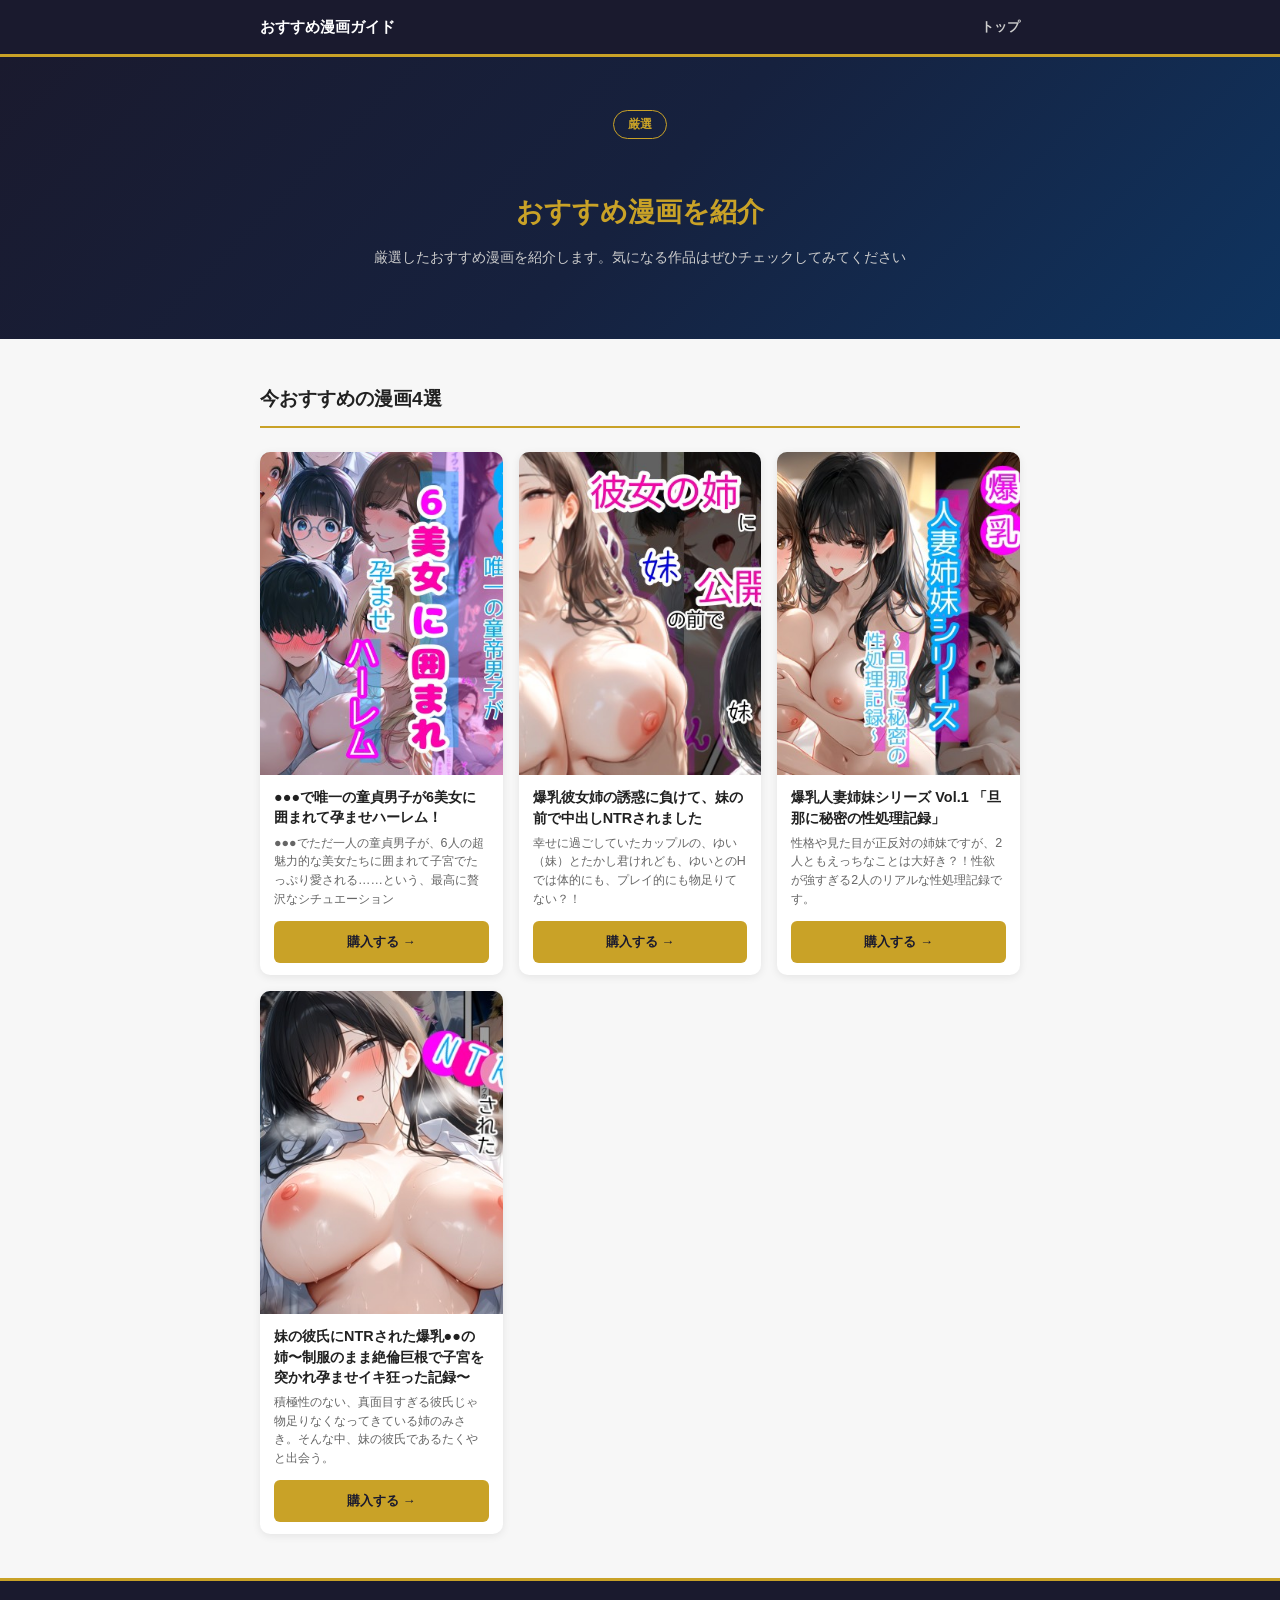
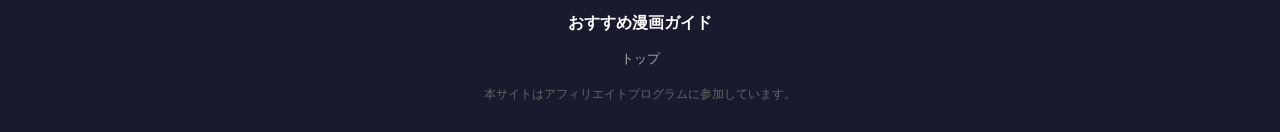
<file: index.html>
<!DOCTYPE html>
<html lang="ja">
<head>
  <meta charset="UTF-8" />
  <meta name="viewport" content="width=device-width, initial-scale=1.0" />
  <!-- ★ サイトタイトルを変更してください -->
  <title>おすすめ漫画ガイド｜おすすめ漫画を厳選紹介</title>
  <meta name="description" content="おすすめ漫画を厳選してご紹介。アニメ化話題作から隠れた名作まで、ジャンル別にまとめました。">
  <link rel="stylesheet" href="https://cdnjs.cloudflare.com/ajax/libs/font-awesome/6.5.0/css/all.min.css" />
  <link rel="stylesheet" href="style.css" />
</head>
<body>

<header>
  <div class="header-inner">
    <!-- ★ サイト名を変更してください -->
    <div class="site-name">おすすめ漫画ガイド</div>
    <nav>
      <a href="index.html">トップ</a>
    </nav>
  </div>
</header>

<section class="hero">
  <div class="hero-inner">
    <!-- ★ ラベル文字を変更してください -->
    <p class="hero-label">厳選</p>
    <!-- ★ メインキャッチコピーを変更してください -->
    <h1><br><span>おすすめ漫画を紹介</span></h1>
    <!-- ★ サブテキストを変更してください -->
    <p class="hero-desc">厳選したおすすめ漫画を紹介します。気になる作品はぜひチェックしてみてください</p>
  </div>
</section>

<section class="manga-section">
  <div class="inner">
    <!-- ★ セクションタイトルを変更してください -->
    <h2 class="sec-title">今おすすめの漫画4選</h2>

    <div class="manga-grid">

      <!-- ===== 漫画カード① ===== -->
      <!-- 画像: images/manga1.jpg を配置してください -->
      <!-- ジャンル・タイトル・説明文は manga1.html を編集してください -->
      <div class="manga-card" onclick="window.open('https://www.dmm.co.jp/dc/doujin/-/detail/=/cid=d_787149/?utm_medium=dmm_affiliate&utm_source=Ryuichi07-023&utm_term=fanza.co.jp&utm_campaign=affiliate_toolbar_sp&utm_content=link', '_blank')">
        <div class="manga-img-wrap">
          <div class="manga-img-placeholder">
            <i class="fa-regular fa-image"></i>
            images/manga1.jpg
          </div>
          <img src="images/manga1.jpg" alt="サンプル漫画①" onerror="this.style.display='none'">
        </div>
        <div class="manga-card-body">
          <h3>●●●で唯一の童貞男子が6美女に囲まれて孕ませハーレム！</h3>
          <p class="manga-desc">●●●でただ一人の童貞男子が、6人の超魅力的な美女たちに囲まれて子宮でたっぷり愛される……という、最高に贅沢なシチュエーション</p>
          <!-- ★ 購入ページのURLをここに入力してください -->
          <a href="https://www.dmm.co.jp/dc/doujin/-/detail/=/cid=d_787149/?utm_medium=dmm_affiliate&utm_source=Ryuichi07-023&utm_term=fanza.co.jp&utm_campaign=affiliate_toolbar_sp&utm_content=link" target="_blank" rel="nofollow" class="btn-card-purchase" onclick="event.stopPropagation()">購入する →</a>
        </div>
      </div>

      <!-- ===== 漫画カード② ===== -->
      <div class="manga-card" onclick="window.open('https://www.dmm.co.jp/dc/doujin/-/detail/=/cid=d_791727/?utm_medium=dmm_affiliate&utm_source=Ryuichi07-023&utm_term=fanza.co.jp&utm_campaign=affiliate_toolbar_sp&utm_content=link', '_blank')">
        <div class="manga-img-wrap">
          <div class="manga-img-placeholder">
            <i class="fa-regular fa-image"></i>
            images/manga2.jpg
          </div>
          <img src="images/manga2.jpg" alt="サンプル漫画②" onerror="this.style.display='none'">
        </div>
        <div class="manga-card-body">
          <h3>爆乳彼女姉の誘惑に負けて、妹の前で中出しNTRされました</h3>
          <p class="manga-desc">幸せに過ごしていたカップルの、ゆい（妹）とたかし君けれども、ゆいとのHでは体的にも、プレイ的にも物足りてない？！</p>
          <!-- ★ 購入ページのURLをここに入力してください -->
          <a href="https://www.dmm.co.jp/dc/doujin/-/detail/=/cid=d_791727/?utm_medium=dmm_affiliate&utm_source=Ryuichi07-023&utm_term=fanza.co.jp&utm_campaign=affiliate_toolbar_sp&utm_content=link" target="_blank" rel="nofollow" class="btn-card-purchase" onclick="event.stopPropagation()">購入する →</a>
        </div>
      </div>

      <!-- ===== 漫画カード③ ===== -->
      <div class="manga-card" onclick="window.open('https://www.dmm.co.jp/dc/doujin/-/detail/=/cid=d_782189/?utm_medium=dmm_affiliate&utm_source=Ryuichi07-023&utm_term=fanza.co.jp&utm_campaign=affiliate_toolbar_sp&utm_content=link', '_blank')">
        <div class="manga-img-wrap">
          <div class="manga-img-placeholder">
            <i class="fa-regular fa-image"></i>
            images/manga3.jpg
          </div>
          <img src="images/manga3.jpg" alt="サンプル漫画③" onerror="this.style.display='none'">
        </div>
        <div class="manga-card-body">
          <h3>爆乳人妻姉妹シリーズ Vol.1 「旦那に秘密の性処理記録」</h3>
          <p class="manga-desc">性格や見た目が正反対の姉妹ですが、2人ともえっちなことは大好き？！性欲が強すぎる2人のリアルな性処理記録です。</p>
          <!-- ★ 購入ページのURLをここに入力してください -->
          <a href="https://www.dmm.co.jp/dc/doujin/-/detail/=/cid=d_782189/?utm_medium=dmm_affiliate&utm_source=Ryuichi07-023&utm_term=fanza.co.jp&utm_campaign=affiliate_toolbar_sp&utm_content=link" target="_blank" rel="nofollow" class="btn-card-purchase" onclick="event.stopPropagation()">購入する →</a>
        </div>
      </div>

      <!-- ===== 漫画カード④ ===== -->
      <div class="manga-card" onclick="window.open('https://www.dmm.co.jp/dc/doujin/-/detail/=/cid=d_791727/?utm_medium=dmm_affiliate&utm_source=Ryuichi07-023&utm_term=fanza.co.jp&utm_campaign=affiliate_toolbar_sp&utm_content=link', '_blank')">
        <div class="manga-img-wrap">
          <div class="manga-img-placeholder">
            <i class="fa-regular fa-image"></i>
            images/manga4.jpg
          </div>
          <img src="images/manga4.jpg" alt="サンプル漫画④" onerror="this.style.display='none'">
        </div>
        <div class="manga-card-body">
          <h3>妹の彼氏にNTRされた爆乳●●の姉〜制服のまま絶倫巨根で子宮を突かれ孕ませイキ狂った記録〜</h3>
          <p class="manga-desc">積極性のない、真面目すぎる彼氏じゃ物足りなくなってきている姉のみさき。そんな中、妹の彼氏であるたくやと出会う。</p>
          <!-- ★ 購入ページのURLをここに入力してください -->
          <a href="https://www.dmm.co.jp/dc/doujin/-/detail/=/cid=d_791727/?utm_medium=dmm_affiliate&utm_source=Ryuichi07-023&utm_term=fanza.co.jp&utm_campaign=affiliate_toolbar_sp&utm_content=link" target="_blank" rel="nofollow" class="btn-card-purchase" onclick="event.stopPropagation()">購入する →</a>
        </div>
      </div>

      <!-- ===== 漫画カード⑤ ===== -->
      <!--
      <div class="manga-card" onclick="window.open('★購入URLをここに入力★', '_blank')">
        <div class="manga-img-wrap">
          <div class="manga-img-placeholder">
            <i class="fa-regular fa-image"></i>
            images/manga5.jpg
          </div>
          <img src="images/manga5.jpg" alt="サンプル漫画⑤" onerror="this.style.display='none'">
        </div>
        <div class="manga-card-body">
          <h3>サンプル漫画⑤</h3>
          <p class="manga-desc">じわじわと恐怖が迫ってくる心理ホラー漫画。深夜に読むのは要注意の怖さ。</p>
          <a href="★購入URLをここに入力★" target="_blank" rel="nofollow" class="btn-card-purchase" onclick="event.stopPropagation()">購入する →</a>
        </div>
      </div>
      -->

      <!-- ===== 漫画カード⑥ ===== -->
      <!--
      <div class="manga-card" onclick="window.open('★購入URLをここに入力★', '_blank')">
        <div class="manga-img-wrap">
          <div class="manga-img-placeholder">
            <i class="fa-regular fa-image"></i>
            images/manga6.jpg
          </div>
          <img src="images/manga6.jpg" alt="サンプル漫画⑥" onerror="this.style.display='none'">
        </div>
        <div class="manga-card-body">
          <h3>サンプル漫画⑥</h3>
          <p class="manga-desc">仲間との絆と成長が描かれた熱血スポーツ漫画。感動のクライマックスは涙必至。</p>
          <a href="★購入URLをここに入力★" target="_blank" rel="nofollow" class="btn-card-purchase" onclick="event.stopPropagation()">購入する →</a>
        </div>
      </div>
      -->

    </div>
  </div>
</section>


<footer>
  <div class="footer-inner">
    <!-- ★ フッターのサイト名を変更してください -->
    <p class="site-name-f">おすすめ漫画ガイド</p>
    <nav class="footer-nav">
      <a href="index.html">トップ</a>
    </nav>
    <p class="footer-note">本サイトはアフィリエイトプログラムに参加しています。</p>
  </div>
</footer>

</body>
</html>
</file>
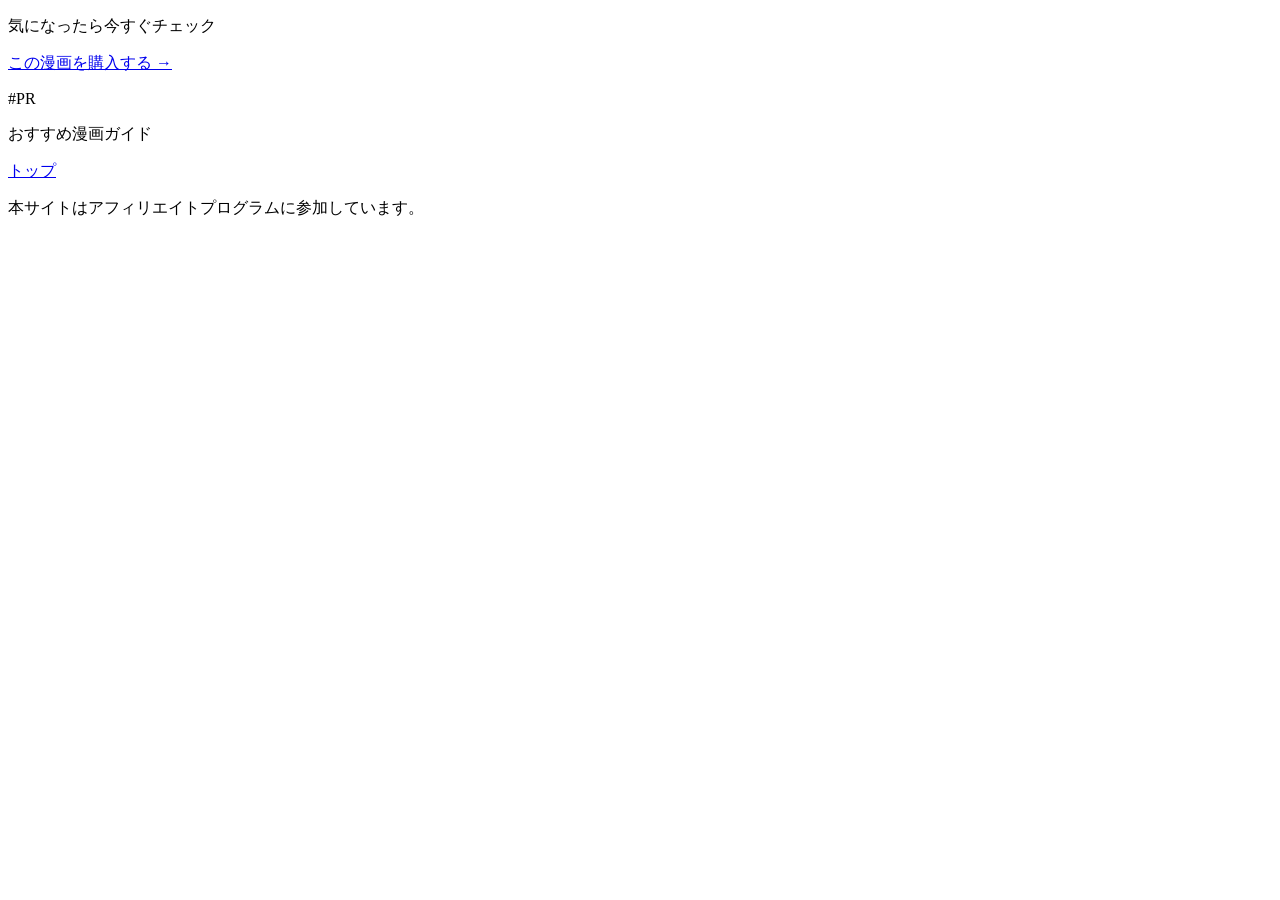
<file: manga1.html>
<!DOCTYPE html>
<html lang="ja">
<head>
  <meta charset="UTF-8" />
  <meta name="viewport" content="width=device-width, initial-scale=1.0" />
  
    <div class="article-cta">
      <p>気になったら今すぐチェック</p>
      <a href="https://www.dmm.co.jp/dc/doujin/-/detail/=/cid=d_787149/?utm_medium=dmm_affiliate&utm_source=Ryuichi07-023&utm_term=fanza.co.jp&utm_campaign=affiliate_toolbar_sp&utm_content=link" target="_blank" rel="nofollow" class="btn-sub">この漫画を購入する →</a>
      <p class="ad-label">#PR</p>
    </div>

  </div>
</div>

<footer>
  <div class="footer-inner">
    <p class="site-name-f">おすすめ漫画ガイド</p>
    <nav class="footer-nav">
      <a href="index.html">トップ</a>
    </nav>
    <p class="footer-note">本サイトはアフィリエイトプログラムに参加しています。</p>
  </div>
</footer>

</body>
</html>
</file>
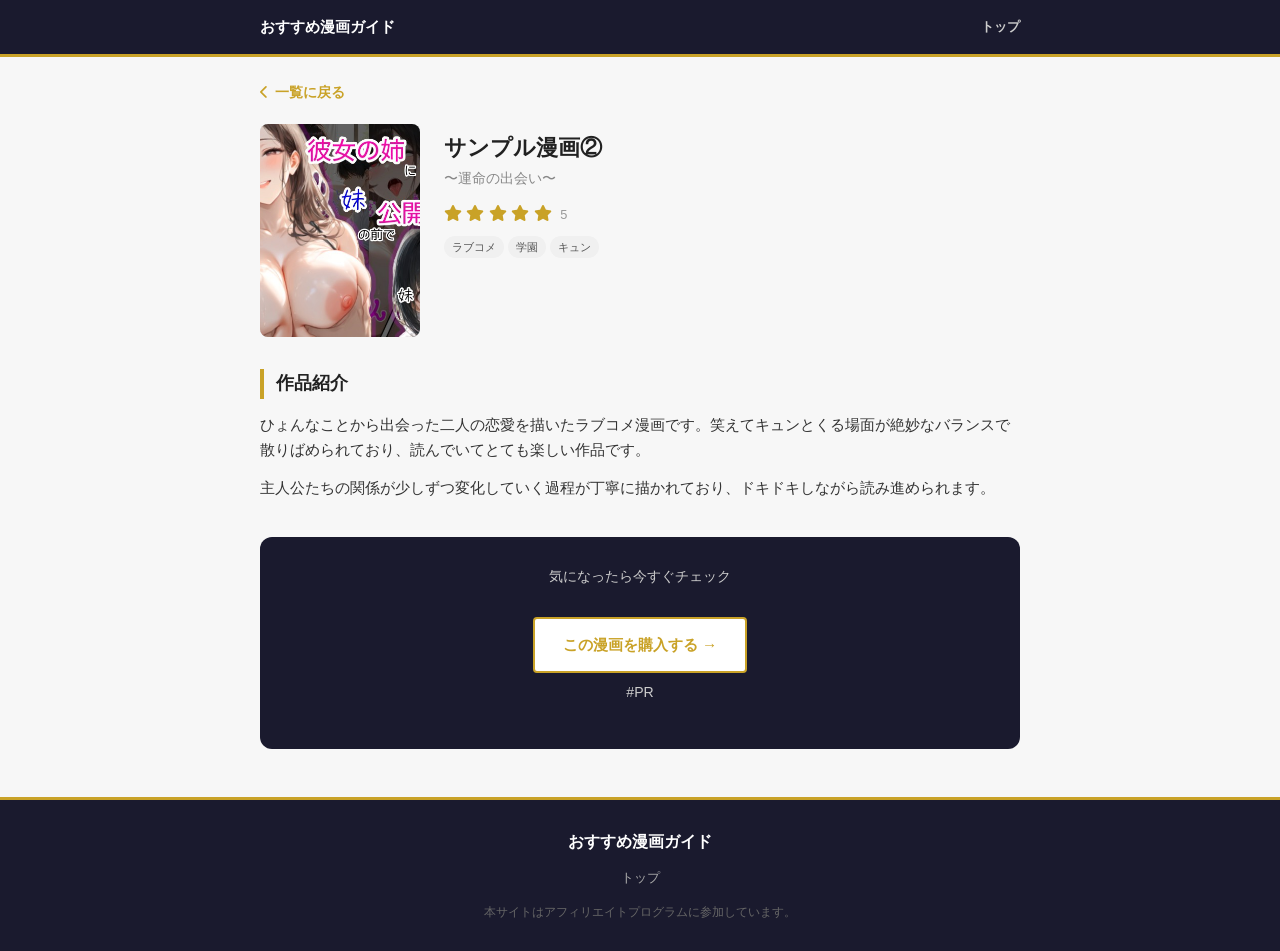
<file: manga2.html>
<!DOCTYPE html>
<html lang="ja">
<head>
  <meta charset="UTF-8" />
  <meta name="viewport" content="width=device-width, initial-scale=1.0" />
  <!-- ★ タイトルを変更してください -->
  <title>サンプル漫画②｜おすすめ漫画ガイド</title>
  <meta name="description" content="サンプル漫画②のレビュー・あらすじ・おすすめポイントを紹介します。">
  <link rel="stylesheet" href="https://cdnjs.cloudflare.com/ajax/libs/font-awesome/6.5.0/css/all.min.css" />
  <link rel="stylesheet" href="style.css" />
</head>
<body>

<header>
  <div class="header-inner">
    <div class="site-name">おすすめ漫画ガイド</div><!-- ★サイト名 -->
    <nav>
      <a href="index.html">トップ</a>
    </nav>
  </div>
</header>

<div class="article-wrap">

  <a href="index.html" class="back-link"><i class="fa-solid fa-chevron-left"></i> 一覧に戻る</a>

  <!-- ===== 漫画詳細 ここを編集 ===== -->
  <div class="manga-detail">

    <!-- 画像: images/manga2.jpg を配置してください -->
    <div class="manga-detail-img-wrap">
      <div class="manga-img-placeholder">
        <i class="fa-regular fa-image"></i>
        images/manga2.jpg
      </div>
      <img src="images/manga2.jpg" alt="サンプル漫画②" onerror="this.style.display='none'">
    </div>

    <div class="manga-detail-info">
      <h1 class="manga-detail-title">サンプル漫画②</h1><!-- ★タイトル -->
      <p class="manga-detail-subtitle">〜運命の出会い〜</p><!-- ★サブタイトル（不要なら削除可） -->
      <div class="manga-stars">
        <i class="fa-solid fa-star"></i>
            <i class="fa-solid fa-star"></i>
            <i class="fa-solid fa-star"></i>
            <i class="fa-solid fa-star"></i>
            <i class="fa-solid fa-star"></i>
        <span>5</span>
      </div>
      <div class="manga-tags">
        <span class="manga-tag">ラブコメ</span>
            <span class="manga-tag">学園</span>
            <span class="manga-tag">キュン</span>
      </div>
    </div>
  </div>
  <!-- ================================ -->

  <div class="article-body">

    <!-- ★ 説明文を変更してください -->
    <h2>作品紹介</h2>
    <p>ひょんなことから出会った二人の恋愛を描いたラブコメ漫画です。笑えてキュンとくる場面が絶妙なバランスで散りばめられており、読んでいてとても楽しい作品です。</p>
    <p style="margin-top:12px;">主人公たちの関係が少しずつ変化していく過程が丁寧に描かれており、ドキドキしながら読み進められます。</p>

    <div class="article-cta">
      <p>気になったら今すぐチェック</p>
      <a href="★購入ページURLをここに入力★" target="_blank" rel="nofollow" class="btn-sub">この漫画を購入する →</a>
      <p class="ad-label">#PR</p>
    </div>

  </div>
</div>

<footer>
  <div class="footer-inner">
    <p class="site-name-f">おすすめ漫画ガイド</p>
    <nav class="footer-nav">
      <a href="index.html">トップ</a>
    </nav>
    <p class="footer-note">本サイトはアフィリエイトプログラムに参加しています。</p>
  </div>
</footer>

</body>
</html>
</file>
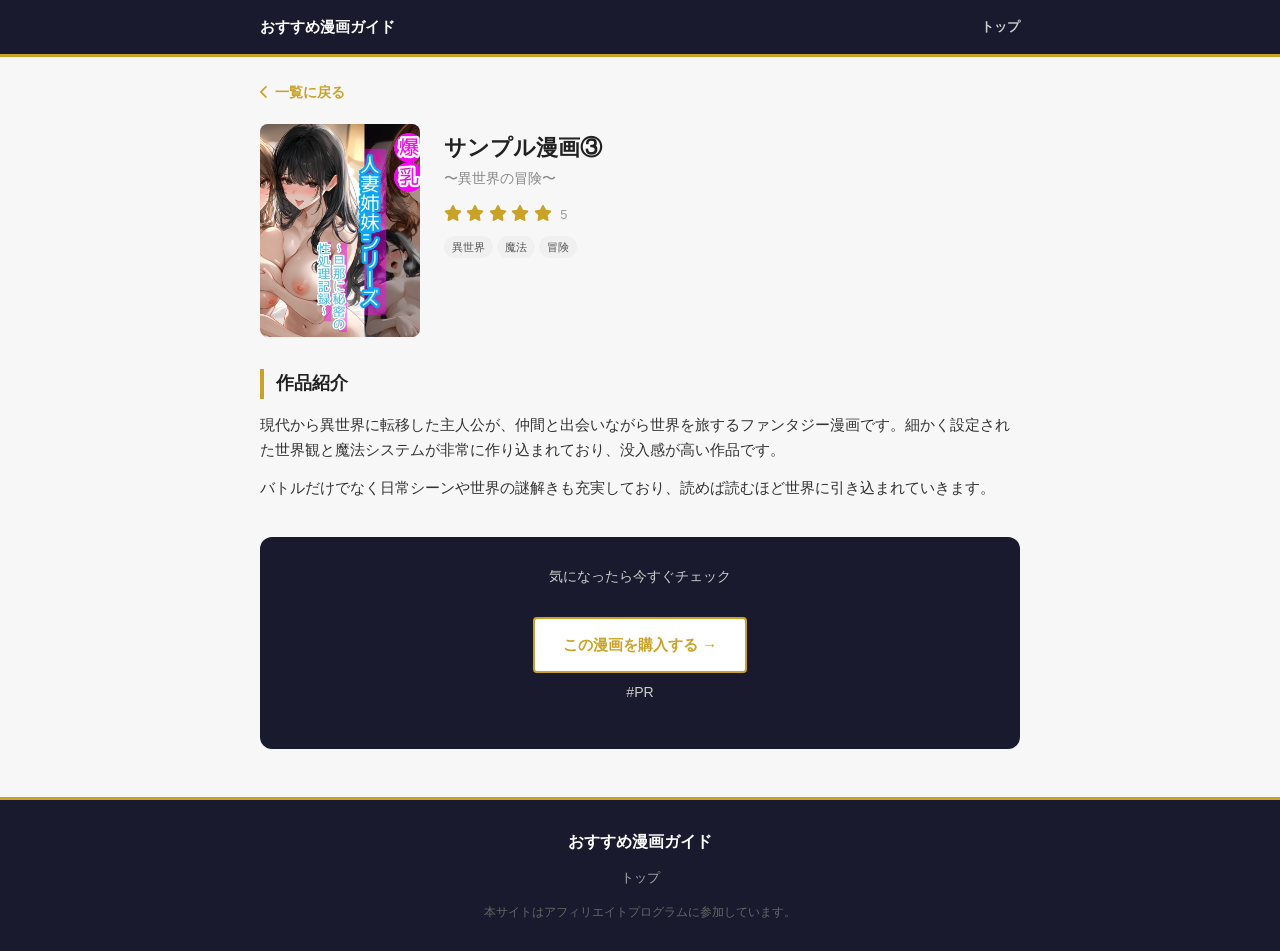
<file: manga3.html>
<!DOCTYPE html>
<html lang="ja">
<head>
  <meta charset="UTF-8" />
  <meta name="viewport" content="width=device-width, initial-scale=1.0" />
  <!-- ★ タイトルを変更してください -->
  <title>サンプル漫画③｜おすすめ漫画ガイド</title>
  <meta name="description" content="サンプル漫画③のレビュー・あらすじ・おすすめポイントを紹介します。">
  <link rel="stylesheet" href="https://cdnjs.cloudflare.com/ajax/libs/font-awesome/6.5.0/css/all.min.css" />
  <link rel="stylesheet" href="style.css" />
</head>
<body>

<header>
  <div class="header-inner">
    <div class="site-name">おすすめ漫画ガイド</div><!-- ★サイト名 -->
    <nav>
      <a href="index.html">トップ</a>
    </nav>
  </div>
</header>

<div class="article-wrap">

  <a href="index.html" class="back-link"><i class="fa-solid fa-chevron-left"></i> 一覧に戻る</a>

  <!-- ===== 漫画詳細 ここを編集 ===== -->
  <div class="manga-detail">

    <!-- 画像: images/manga3.jpg を配置してください -->
    <div class="manga-detail-img-wrap">
      <div class="manga-img-placeholder">
        <i class="fa-regular fa-image"></i>
        images/manga3.jpg
      </div>
      <img src="images/manga3.jpg" alt="サンプル漫画③" onerror="this.style.display='none'">
    </div>

    <div class="manga-detail-info">
      <h1 class="manga-detail-title">サンプル漫画③</h1><!-- ★タイトル -->
      <p class="manga-detail-subtitle">〜異世界の冒険〜</p><!-- ★サブタイトル（不要なら削除可） -->
      <div class="manga-stars">
        <i class="fa-solid fa-star"></i>
            <i class="fa-solid fa-star"></i>
            <i class="fa-solid fa-star"></i>
            <i class="fa-solid fa-star"></i>
            <i class="fa-solid fa-star"></i>
        <span>5</span>
      </div>
      <div class="manga-tags">
        <span class="manga-tag">異世界</span>
            <span class="manga-tag">魔法</span>
            <span class="manga-tag">冒険</span>
      </div>
    </div>
  </div>
  <!-- ================================ -->

  <div class="article-body">

    <!-- ★ 説明文を変更してください -->
    <h2>作品紹介</h2>
    <p>現代から異世界に転移した主人公が、仲間と出会いながら世界を旅するファンタジー漫画です。細かく設定された世界観と魔法システムが非常に作り込まれており、没入感が高い作品です。</p>
    <p style="margin-top:12px;">バトルだけでなく日常シーンや世界の謎解きも充実しており、読めば読むほど世界に引き込まれていきます。</p>

    <div class="article-cta">
      <p>気になったら今すぐチェック</p>
      <a href="★購入ページURLをここに入力★" target="_blank" rel="nofollow" class="btn-sub">この漫画を購入する →</a>
      <p class="ad-label">#PR</p>
    </div>

  </div>
</div>

<footer>
  <div class="footer-inner">
    <p class="site-name-f">おすすめ漫画ガイド</p>
    <nav class="footer-nav">
      <a href="index.html">トップ</a>
    </nav>
    <p class="footer-note">本サイトはアフィリエイトプログラムに参加しています。</p>
  </div>
</footer>

</body>
</html>
</file>
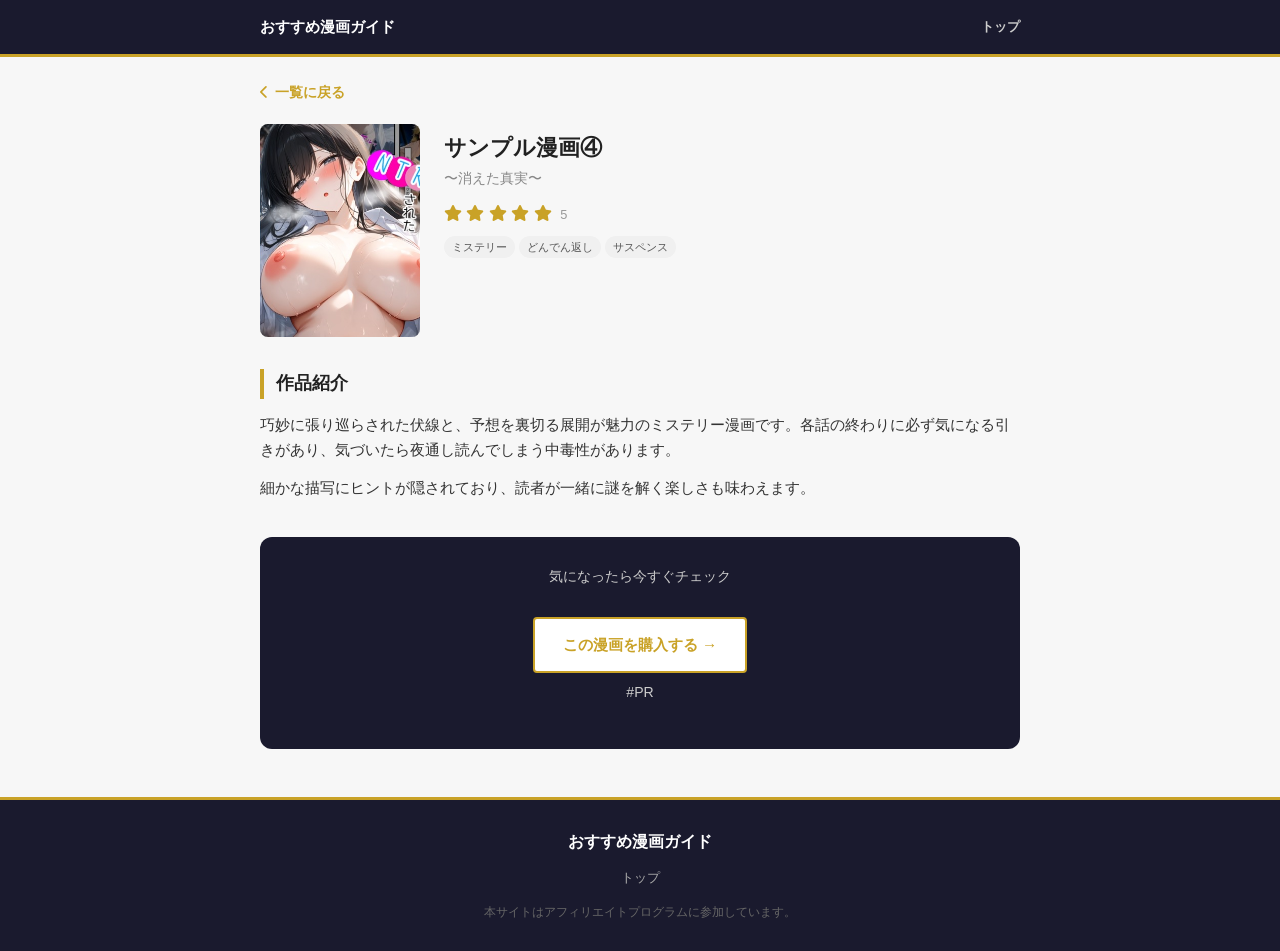
<file: manga4.html>
<!DOCTYPE html>
<html lang="ja">
<head>
  <meta charset="UTF-8" />
  <meta name="viewport" content="width=device-width, initial-scale=1.0" />
  <!-- ★ タイトルを変更してください -->
  <title>サンプル漫画④｜おすすめ漫画ガイド</title>
  <meta name="description" content="サンプル漫画④のレビュー・あらすじ・おすすめポイントを紹介します。">
  <link rel="stylesheet" href="https://cdnjs.cloudflare.com/ajax/libs/font-awesome/6.5.0/css/all.min.css" />
  <link rel="stylesheet" href="style.css" />
</head>
<body>

<header>
  <div class="header-inner">
    <div class="site-name">おすすめ漫画ガイド</div><!-- ★サイト名 -->
    <nav>
      <a href="index.html">トップ</a>
    </nav>
  </div>
</header>

<div class="article-wrap">

  <a href="index.html" class="back-link"><i class="fa-solid fa-chevron-left"></i> 一覧に戻る</a>

  <!-- ===== 漫画詳細 ここを編集 ===== -->
  <div class="manga-detail">

    <!-- 画像: images/manga4.jpg を配置してください -->
    <div class="manga-detail-img-wrap">
      <div class="manga-img-placeholder">
        <i class="fa-regular fa-image"></i>
        images/manga4.jpg
      </div>
      <img src="images/manga4.jpg" alt="サンプル漫画④" onerror="this.style.display='none'">
    </div>

    <div class="manga-detail-info">
      <h1 class="manga-detail-title">サンプル漫画④</h1><!-- ★タイトル -->
      <p class="manga-detail-subtitle">〜消えた真実〜</p><!-- ★サブタイトル（不要なら削除可） -->
      <div class="manga-stars">
        <i class="fa-solid fa-star"></i>
            <i class="fa-solid fa-star"></i>
            <i class="fa-solid fa-star"></i>
            <i class="fa-solid fa-star"></i>
            <i class="fa-solid fa-star"></i>
        <span>5</span>
      </div>
      <div class="manga-tags">
        <span class="manga-tag">ミステリー</span>
            <span class="manga-tag">どんでん返し</span>
            <span class="manga-tag">サスペンス</span>
      </div>
    </div>
  </div>
  <!-- ================================ -->

  <div class="article-body">

    <!-- ★ 説明文を変更してください -->
    <h2>作品紹介</h2>
    <p>巧妙に張り巡らされた伏線と、予想を裏切る展開が魅力のミステリー漫画です。各話の終わりに必ず気になる引きがあり、気づいたら夜通し読んでしまう中毒性があります。</p>
    <p style="margin-top:12px;">細かな描写にヒントが隠されており、読者が一緒に謎を解く楽しさも味わえます。</p>

    <div class="article-cta">
      <p>気になったら今すぐチェック</p>
      <a href="★購入ページURLをここに入力★" target="_blank" rel="nofollow" class="btn-sub">この漫画を購入する →</a>
      <p class="ad-label">#PR</p>
    </div>

  </div>
</div>

<footer>
  <div class="footer-inner">
    <p class="site-name-f">おすすめ漫画ガイド</p>
    <nav class="footer-nav">
      <a href="index.html">トップ</a>
    </nav>
    <p class="footer-note">本サイトはアフィリエイトプログラムに参加しています。</p>
  </div>
</footer>

</body>
</html>
</file>
<file: style.css>
* { box-sizing: border-box; margin: 0; padding: 0; }

body {
  font-family: "Hiragino Kaku Gothic ProN", "Noto Sans JP", sans-serif;
  background: #f7f7f7;
  color: #212121;
  line-height: 1.7;
}

/* ヘッダー */
header {
  background: #1a1a2e;
  border-bottom: 3px solid #c9a227;
  position: sticky;
  top: 0;
  z-index: 100;
}

.header-inner {
  max-width: 800px;
  margin: 0 auto;
  padding: 14px 20px;
  display: flex;
  align-items: center;
  justify-content: space-between;
  gap: 12px;
}

.site-name {
  font-size: 0.95rem;
  font-weight: 900;
  color: #fff;
  white-space: nowrap;
}

header nav {
  display: flex;
  gap: 16px;
  flex-wrap: wrap;
}

header nav a {
  color: #ccc;
  text-decoration: none;
  font-size: 0.82rem;
  font-weight: 600;
  white-space: nowrap;
}

header nav a:hover { color: #c9a227; }

/* ヒーロー */
.hero {
  background: linear-gradient(135deg, #1a1a2e, #16213e, #0f3460);
  color: #fff;
  text-align: center;
  padding: 52px 20px 44px;
}

.hero-inner { max-width: 600px; margin: 0 auto; }

.hero-label {
  display: inline-block;
  border: 1.5px solid #c9a227;
  color: #c9a227;
  font-size: 0.78rem;
  font-weight: 700;
  padding: 3px 14px;
  border-radius: 20px;
  margin-bottom: 16px;
}

.hero h1 {
  font-size: 1.7rem;
  font-weight: 900;
  line-height: 1.4;
  margin-bottom: 14px;
}

.hero h1 span { color: #c9a227; }

@media (max-width: 400px) {
  .hero h1 { font-size: 1.35rem; }
}

.hero-desc {
  font-size: 0.9rem;
  color: #ccc;
  margin-bottom: 24px;
  line-height: 1.8;
}

/* ボタン */
.btn-main {
  display: inline-block;
  background: #c9a227;
  color: #000;
  font-size: 1rem;
  font-weight: 900;
  padding: 15px 40px;
  border-radius: 50px;
  text-decoration: none;
  white-space: nowrap;
  box-shadow: 0 4px 20px rgba(201,162,39,0.4);
  transition: transform 0.15s;
}

.btn-main:hover { transform: translateY(-2px); }

.ad-label {
  font-size: 0.72rem;
  color: #999;
  margin-top: 8px;
}

/* セクション共通 */
.inner {
  max-width: 800px;
  margin: 0 auto;
  padding: 0 20px;
}

.sec-title {
  font-size: 1.2rem;
  font-weight: 900;
  margin-bottom: 20px;
  padding-bottom: 10px;
  border-bottom: 2px solid #c9a227;
}

/* サマリー */
.summary {
  background: #fff;
  padding: 44px 0;
}

.summary p { font-size: 0.93rem; color: #444; }

.point-grid {
  display: grid;
  grid-template-columns: repeat(3, 1fr);
  gap: 14px;
  margin-top: 28px;
}

@media (max-width: 600px) {
  .point-grid { grid-template-columns: 1fr; }
}

.point-card {
  background: #f7f7f7;
  border-radius: 10px;
  padding: 20px 16px;
  text-align: center;
}

.point-card i {
  font-size: 1.6rem;
  color: #c9a227;
  margin-bottom: 10px;
  display: block;
}

.point-card h3 {
  font-size: 0.92rem;
  font-weight: 700;
  margin-bottom: 6px;
}

.point-card p { font-size: 0.8rem; color: #666; }

/* 記事一覧 */
.articles {
  padding: 44px 0;
}

.article-grid {
  display: grid;
  grid-template-columns: 1fr 1fr;
  gap: 16px;
}

@media (max-width: 600px) {
  .article-grid { grid-template-columns: 1fr; }
}

.article-card {
  background: #fff;
  border-radius: 12px;
  padding: 22px 18px;
  text-decoration: none;
  color: #212121;
  box-shadow: 0 2px 8px rgba(0,0,0,0.07);
  transition: transform 0.15s;
  display: block;
}

.article-card:hover { transform: translateY(-3px); }

.article-cat {
  display: inline-block;
  background: #c9a227;
  color: #000;
  font-size: 0.7rem;
  font-weight: 700;
  padding: 2px 10px;
  border-radius: 20px;
  margin-bottom: 10px;
}

.article-card h3 {
  font-size: 0.95rem;
  font-weight: 700;
  margin-bottom: 8px;
  line-height: 1.5;
}

.article-card p {
  font-size: 0.82rem;
  color: #666;
  margin-bottom: 12px;
  line-height: 1.6;
}

.read-more {
  font-size: 0.8rem;
  color: #c9a227;
  font-weight: 700;
}

/* CTA */
.cta-section {
  background: #fff;
  padding: 44px 0;
}

.cta-section h2 {
  font-size: 1.1rem;
  font-weight: 900;
  margin-bottom: 8px;
}

.cta-section p {
  font-size: 0.85rem;
  color: #666;
  margin-bottom: 20px;
}

/* 記事ページ */
.article-wrap {
  max-width: 800px;
  margin: 0 auto;
  padding: 0 20px 48px;
}

.article-header {
  padding: 36px 0 24px;
  border-bottom: 1px solid #e0e0e0;
  margin-bottom: 32px;
}

.article-header h1 {
  font-size: 1.4rem;
  font-weight: 900;
  line-height: 1.4;
  margin: 12px 0 10px;
}

.article-desc {
  font-size: 0.88rem;
  color: #666;
  line-height: 1.7;
}

.article-body h2 {
  font-size: 1.1rem;
  font-weight: 900;
  margin: 32px 0 14px;
  padding-left: 12px;
  border-left: 4px solid #c9a227;
}

.article-body p {
  font-size: 0.93rem;
  color: #333;
  margin-bottom: 12px;
}

/* チェックリスト */
.check-list {
  list-style: none;
  margin: 12px 0 24px;
  display: flex;
  flex-direction: column;
  gap: 8px;
}

.check-list li {
  padding-left: 22px;
  position: relative;
  font-size: 0.9rem;
  color: #333;
}

.check-list li::before {
  content: "✓";
  position: absolute;
  left: 0;
  color: #c9a227;
  font-weight: 700;
}

/* 記事内CTA */
.article-cta {
  background: #1a1a2e;
  border-radius: 12px;
  padding: 28px 16px;
  text-align: center;
  margin-top: 36px;
  overflow: hidden;
}

.article-cta p {
  color: #ccc;
  font-size: 0.88rem;
  margin-bottom: 16px;
}

.article-cta .btn-main {
  max-width: 100%;
  padding: 15px 24px;
  font-size: 0.95rem;
}

.btn-sub {
  display: inline-block;
  margin-top: 12px;
  padding: 13px 28px;
  background: #fff;
  color: #c9a227;
  border: 2px solid #c9a227;
  border-radius: 4px;
  font-weight: 700;
  font-size: 0.95rem;
  text-decoration: none;
  transition: background 0.2s, color 0.2s;
}
.btn-sub:hover { background: #c9a227; color: #fff; }

/* フッター */
footer {
  background: #1a1a2e;
  border-top: 3px solid #c9a227;
  padding: 28px 20px;
  color: #ccc;
}

.footer-inner {
  max-width: 800px;
  margin: 0 auto;
  text-align: center;
}

.site-name-f {
  font-weight: 700;
  color: #fff;
  margin-bottom: 12px;
}

.footer-nav {
  display: flex;
  gap: 20px;
  justify-content: center;
  margin-bottom: 14px;
  flex-wrap: wrap;
}

.footer-nav a {
  color: #aaa;
  text-decoration: none;
  font-size: 0.82rem;
}

.footer-nav a:hover { color: #c9a227; }

.footer-note {
  font-size: 0.72rem;
  color: #666;
}

/* ===== 漫画カードグリッド（トップページ） ===== */
.manga-section { padding: 44px 0; }

.manga-grid {
  display: grid;
  grid-template-columns: repeat(3, 1fr);
  gap: 16px;
  margin-top: 24px;
}
@media (max-width: 700px) { .manga-grid { grid-template-columns: repeat(2, 1fr); } }
@media (max-width: 420px) { .manga-grid { grid-template-columns: 1fr; } }

.manga-card {
  background: #fff;
  border-radius: 10px;
  overflow: hidden;
  box-shadow: 0 2px 8px rgba(0,0,0,0.08);
  transition: transform 0.15s;
  display: block;
  text-decoration: none;
  color: #212121;
  cursor: pointer;
}
.manga-card:hover { transform: translateY(-3px); }

/* 画像エリア（画像がない場合はグレーのプレースホルダーを表示） */
.manga-img-wrap {
  position: relative;
  width: 100%;
  aspect-ratio: 3/4;
  background: #d8d8d8;
  overflow: hidden;
}
.manga-img-wrap img {
  position: absolute;
  top: 0; left: 0;
  width: 100%; height: 100%;
  object-fit: cover;
  z-index: 1;
}
.manga-img-placeholder {
  position: absolute;
  inset: 0;
  display: flex;
  flex-direction: column;
  align-items: center;
  justify-content: center;
  background: #e0e0e0;
  color: #999;
  font-size: 0.7rem;
  text-align: center;
  padding: 8px;
  z-index: 0;
  line-height: 1.5;
}
.manga-img-placeholder i { font-size: 2rem; color: #bbb; margin-bottom: 8px; display: block; }

.manga-card-body { padding: 12px 14px; }

.manga-genre {
  display: inline-block;
  background: #c9a227;
  color: #000;
  font-size: 0.65rem;
  font-weight: 700;
  padding: 2px 8px;
  border-radius: 20px;
  margin-bottom: 6px;
}

.manga-card-body h3 {
  font-size: 0.9rem;
  font-weight: 700;
  margin-bottom: 6px;
  line-height: 1.4;
}

.manga-card-body .manga-desc {
  font-size: 0.78rem;
  color: #666;
  line-height: 1.5;
  margin: 0;
}

.manga-card-wrap {
  display: flex;
  flex-direction: column;
}

.btn-card-purchase {
  display: block;
  text-align: center;
  background: #c9a227;
  color: #1a1a2e;
  font-size: 0.82rem;
  font-weight: 700;
  padding: 10px;
  border-radius: 6px;
  text-decoration: none;
  margin-top: 12px;
  transition: background 0.15s;
}
.btn-card-purchase:hover { background: #e0b83a; }

/* ===== 記事内漫画レビュー（article1用） ===== */
.manga-review {
  background: #fff;
  border-radius: 12px;
  padding: 20px;
  margin: 20px 0;
  box-shadow: 0 2px 8px rgba(0,0,0,0.07);
}

.manga-review-inner {
  display: flex;
  gap: 16px;
  margin-bottom: 14px;
  align-items: flex-start;
}
@media (max-width: 500px) {
  .manga-review-inner { flex-direction: column; }
}

.manga-review-cover {
  position: relative;
  width: 90px;
  min-width: 90px;
  aspect-ratio: 3/4;
  background: #e0e0e0;
  border-radius: 6px;
  overflow: hidden;
}
.manga-review-cover img {
  width: 100%; height: 100%;
  object-fit: cover;
  display: block;
  position: relative;
  z-index: 1;
}
.manga-review-cover .img-label {
  position: absolute;
  inset: 0;
  display: flex;
  flex-direction: column;
  align-items: center;
  justify-content: center;
  background: #e0e0e0;
  color: #aaa;
  font-size: 0.6rem;
  text-align: center;
  padding: 4px;
  line-height: 1.4;
  z-index: 0;
}
.manga-review-cover .img-label i { font-size: 1.4rem; color: #bbb; margin-bottom: 4px; display: block; }

.manga-review-meta { flex: 1; }
.manga-review-meta h3 { font-size: 1rem; font-weight: 700; margin-bottom: 4px; }
.manga-review-meta .manga-genre { margin-bottom: 8px; }

.manga-stars { color: #c9a227; font-size: 1rem; margin-bottom: 8px; }
.manga-stars span { color: #999; font-size: 0.8rem; margin-left: 4px; }

.manga-tags { display: flex; flex-wrap: wrap; gap: 4px; }
.manga-tag {
  background: #f0f0f0;
  color: #555;
  font-size: 0.68rem;
  padding: 2px 8px;
  border-radius: 20px;
}

/* ===== 一覧に戻るリンク ===== */
.back-link {
  display: inline-flex;
  align-items: center;
  gap: 6px;
  color: #c9a227;
  text-decoration: none;
  font-size: 0.85rem;
  font-weight: 700;
  margin: 24px 0 20px;
}
.back-link:hover { text-decoration: underline; }

/* ===== 漫画詳細レイアウト ===== */
.manga-detail {
  display: flex;
  gap: 24px;
  margin-bottom: 32px;
  align-items: flex-start;
}
@media (max-width: 560px) {
  .manga-detail { flex-direction: column; }
}

.manga-detail-img-wrap {
  position: relative;
  width: 160px;
  min-width: 160px;
  aspect-ratio: 3/4;
  background: #e0e0e0;
  border-radius: 8px;
  overflow: hidden;
}
@media (max-width: 560px) {
  .manga-detail-img-wrap { width: 100%; min-width: unset; max-width: 200px; }
}
.manga-detail-img-wrap img {
  width: 100%; height: 100%;
  object-fit: cover;
  display: block;
  position: relative;
  z-index: 1;
}
.manga-detail-img-wrap .manga-img-placeholder {
  position: absolute;
  inset: 0;
  z-index: 0;
}

.manga-detail-info { flex: 1; }
.manga-detail-title {
  font-size: 1.4rem;
  font-weight: 900;
  line-height: 1.4;
  margin: 8px 0 4px;
}
@media (max-width: 400px) {
  .manga-detail-title { font-size: 1.15rem; }
}
.manga-detail-subtitle {
  font-size: 0.85rem;
  color: #888;
  margin-bottom: 10px;
}

/* ===== ジャンル別セクション（article2用） ===== */
.genre-section { margin-bottom: 44px; }

.genre-label {
  display: inline-flex;
  align-items: center;
  gap: 8px;
  font-size: 0.95rem;
  font-weight: 900;
  margin-bottom: 14px;
  padding: 6px 16px;
  background: #1a1a2e;
  color: #c9a227;
  border-radius: 6px;
}

.manga-grid-2 {
  display: grid;
  grid-template-columns: 1fr 1fr;
  gap: 14px;
}
@media (max-width: 480px) {
  .manga-grid-2 { grid-template-columns: 1fr; }
}
</file>
